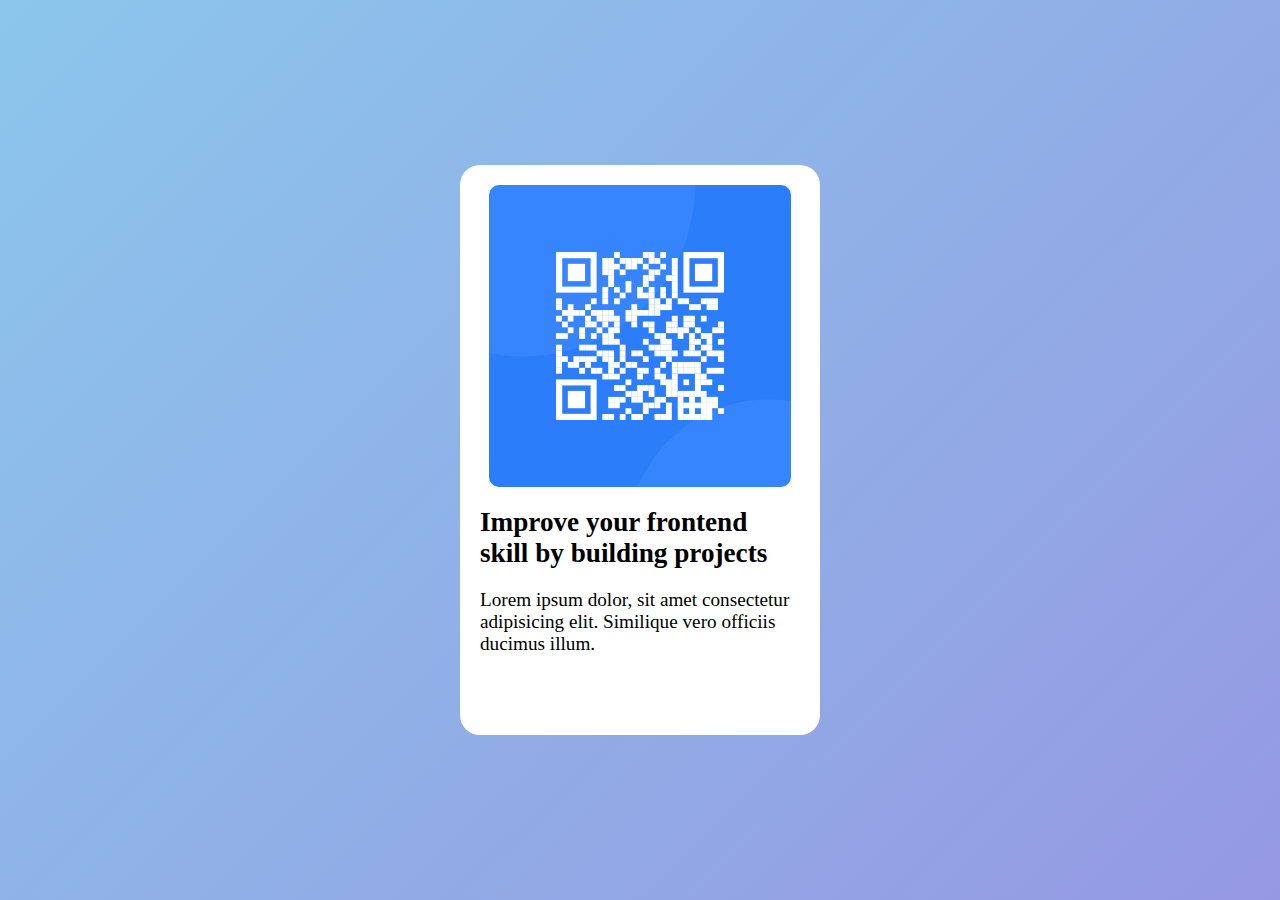
<file: html & css projects/card1/index.html>
<!DOCTYPE html>
<html lang="en">
<head>
    <meta charset="UTF-8">
    <meta name="viewport" content="width=device-width, initial-scale=1.0">
    <title>Document</title>
    <link rel="stylesheet" href="cardno1.css">
</head>
<body>
    <div class="container">
        <div class="card">
            <img src="qrcode.png" alt="qrcode">
            <h2>Improve your frontend skill by building projects</h2>
            <p>Lorem ipsum dolor, sit amet consectetur adipisicing elit. Similique vero officiis ducimus illum.</p>
        </div>

    </div>
</body>
</html>
</file>
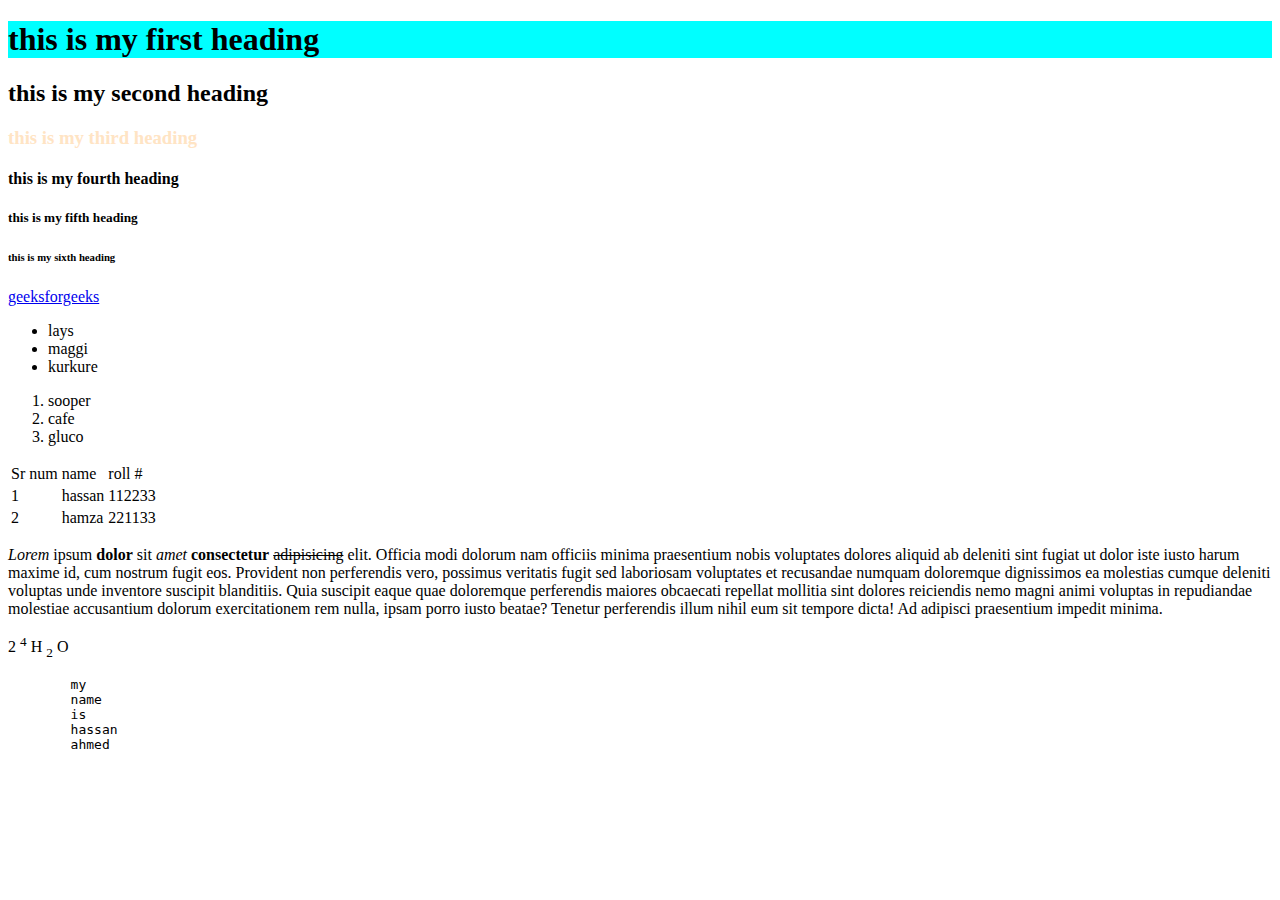
<file: HTML/basics(semantic)_tags.html>
<!DOCTYPE html>
<html lang="en">
<head>
    <meta charset="UTF-8">
    <meta name="viewport" content="width=device-width, initial-scale=1.0">
    <title>Document</title>
</head>
<body>
    <h1 style="background-color: aqua;">this is my first heading</h1>
    <h2>this is my second heading</h2>
    <h3 style="color: bisque;">this is my third heading</h3>
    <h4>this is my fourth heading</h4>
    <h5>this is my fifth heading</h5>
    <h6>this is my sixth heading</h6>
    <a href="https://www.geeksforgeeks.org/data-structures/">geeksforgeeks</a>
    <ul>
        <li>lays</li>
        <li>maggi</li>
        <li>kurkure</li>
    </ul>
    <ol>
        <li>sooper</li>
        <li>cafe</li>
        <li>gluco</li>
    </ol>
    <!-- table>(tr>td*3)*3 -->
    <table>
        <tr>
            <td>Sr num</td>
            <td>name</td>
            <td>roll #</td>
        </tr>
        <tr>
            <td>1</td>
            <td>hassan</td>
            <td>112233</td>
        </tr>
        <tr>
            <td>2</td>
            <td>hamza</td>
            <td>221133</td>
        </tr>
    </table>
    <p><i>Lorem</i> ipsum <b>dolor</b> sit <em>amet</em> <strong>consectetur</strong> <s>adipisicing</s> elit. Officia modi dolorum nam officiis minima praesentium nobis voluptates dolores aliquid ab deleniti sint fugiat ut dolor iste iusto harum maxime id, cum nostrum fugit eos. Provident non perferendis vero, possimus veritatis fugit sed laboriosam voluptates et recusandae numquam doloremque dignissimos ea molestias cumque deleniti voluptas unde inventore suscipit blanditiis. Quia suscipit eaque quae doloremque perferendis maiores obcaecati repellat mollitia sint dolores reiciendis nemo magni animi voluptas in repudiandae molestiae accusantium dolorum exercitationem rem nulla, ipsam porro iusto beatae? Tenetur perferendis illum nihil eum sit tempore dicta! Ad adipisci praesentium impedit minima.</p>
    <p>2 <sup>4</sup>
        H <sub>2</sub> O
    </p>
    <pre>
        my
        name 
        is 
        hassan 
        ahmed
    </pre>
</body>
</html>
</file>
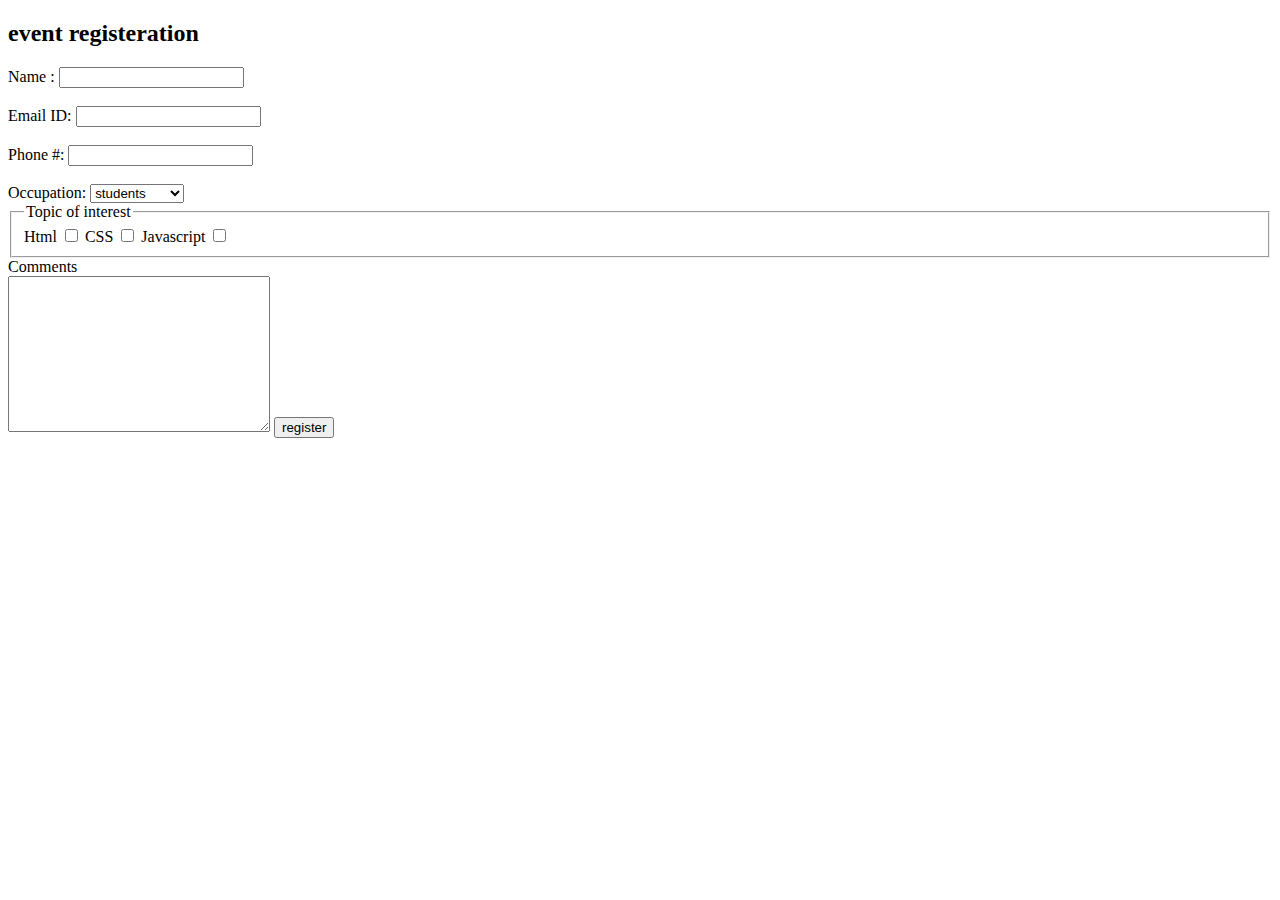
<file: HTML/form_practice.html>
<!DOCTYPE html>
<html lang="en">
<head>
    <meta charset="UTF-8">
    <meta name="viewport" content="width=device-width, initial-scale=1.0">
    <title>Document</title>
</head>
<body>
    <h2>event registeration</h2>
    <form >
        <label for="name">Name : </label>
        <input type="text" id="name" name="name">
        <br> <br>
        <label for="emailid">Email ID: </label>
        <input type="text" id="emailid" name="emailid">
        <br> <br>
        <label for="phone">Phone #: </label>
        <input type="tel" id="phone" name="phone">
        <br> <br>
        <label for="occupation">Occupation: </label>
        <select name="occupation" id="occupation">
            <option value="students">students</option>
            <option value="professional">professional</option>
            <option value="others">others</option>
        </select>
        <fieldset>
            <legend>Topic of interest</legend>
            <label for="html">Html</label>
            <input type="checkbox" id="html" name="html">
            <label for="html">CSS</label>
            <input type="checkbox" id="css" name="css">
            <label for="html">Javascript</label>
            <input type="checkbox" id="Javascript" name="Javascript">
        </fieldset>
        <label for="comments">Comments</label><br>
        <textarea name="comments" id="comments" cols="30" rows="10"></textarea>
        <input type="submit" value="register">
    </form>

</body>
</html>
</file>
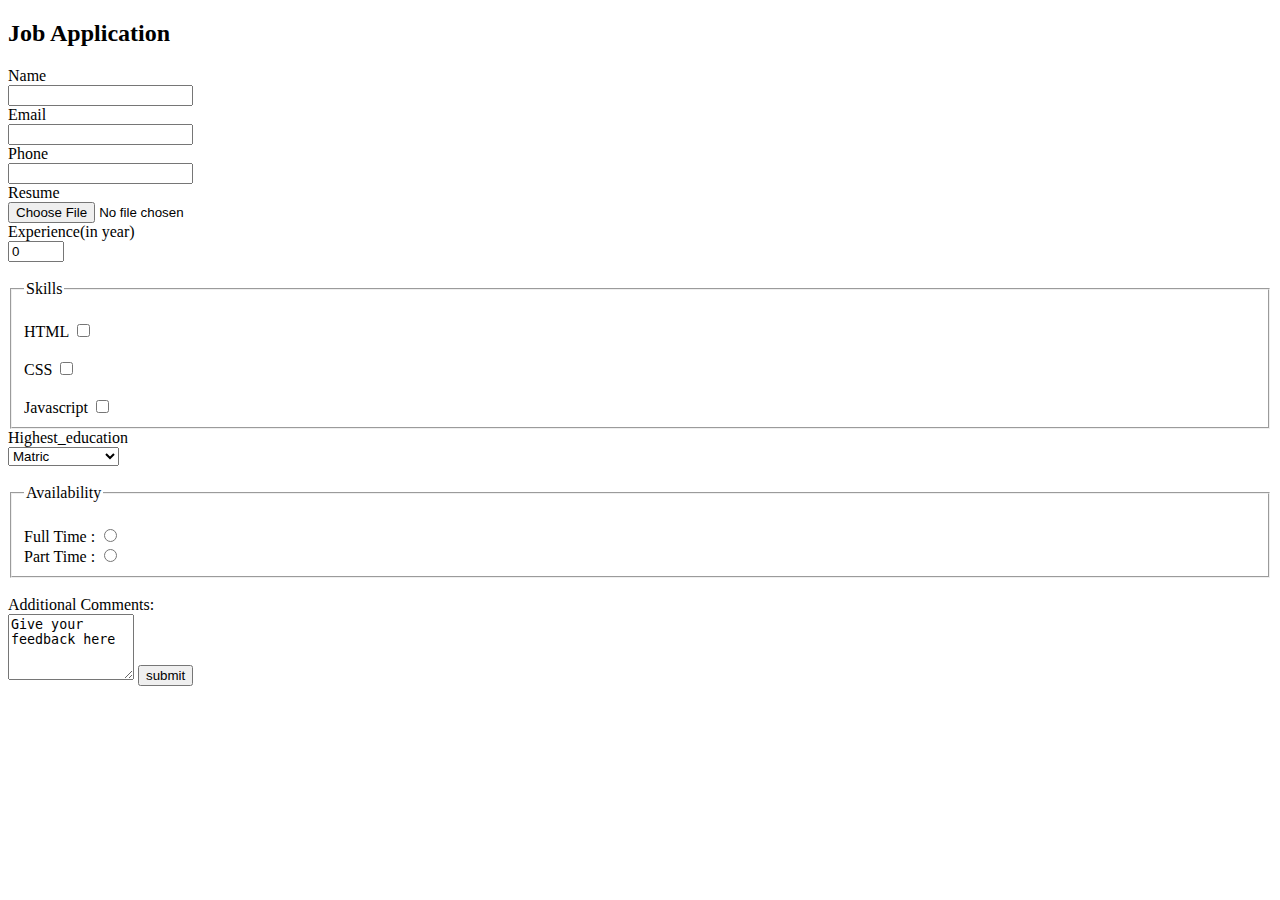
<file: HTML/form_practice2.html>
<!DOCTYPE html>
<html lang="en">
<head>
    <meta charset="UTF-8">
    <meta name="viewport" content="width=device-width, initial-scale=1.0">
    <title>Document</title>
</head>
<body>
<h2>Job Application</h2>
<form >
    <label for="name">Name</label><br>
    <input type="text" id="name" name="name" > <br>
    <label for="email">Email</label><br>
    <input type="email" id="email" name="email" >
    <br>
    <label for="phone">Phone</label><br>
    <input type="tel" id="phone" name="phone" >
    <br>
    <label for="resume">Resume</label><br>
    <input type="file" name="resume" id="resume">
    <br>
    <label for="counter">Experience(in year)</label><br>
    <input type="number" id="counter" max="50" min="0" name="counter" value="0">
    <br>
    <br>
    <fieldset>
        <legend>Skills</legend>
        <br>
        <label for="html">HTML</label>
        <input type="checkbox" id="html" name="html">
        <br>
        <br>
        <label for="css">CSS</label>
        <input type="checkbox" id="css" name="css">
        <br>
        <br>
        <label for="javascript">Javascript</label>
        <input type="checkbox" id="javascript" name="javascript">
        <br>

    </fieldset>
    <label for="highedu">Highest_education</label><br>
    <select name="highedu" id="highedu">
        <option value="a">Matric</option>
        <option value="b">Inter </option>
        <option value="c">Undergraduate</option>
        <option value="d">Graduate</option>
    </select>
<br><br>
    <fieldset>
        <legend>Availability</legend><br>
        <label for="full_time">Full Time : </label>
        <input type="radio" name="Availability" id="full_time">
        <br><label for="part_time">Part Time : </label>
        <input type="radio" name="Availability" id="part_time">
    
    </fieldset>
    <br>
    <label for="comments">Additional Comments:</label><br>
    <textarea name="comments" id="comments" cols="13" rows="4" >Give your feedback here</textarea>
    <input type="submit" value="submit">
</form>
</body>
</html>
</file>
<file: html & css projects/card1/cardno1.css>
*{
    margin: 0px;
    padding: 0px;
    box-sizing: border-box;
}
.container{
    height: 100vh;
    width: 100vw;
    background-color: #8BC6EC;
    background-image: linear-gradient(135deg, #8BC6EC 0%, #9599E2 100%);
    display: flex;
    justify-content: center;
    align-items: center;
}
.card{
    background-color: white;
    width: 360px;
    height: 570px;
    border-radius: 20px;
    display: flex;
    flex-direction: column;
    align-items: center;
    gap: 20px;
    padding: 20px;
}
.card img{
    height: 57%;
    border-radius: 10px;

}
.card h2{
    font-weight: bold;
    font-size: 1.7rem;
}
.card p{
    font-size:1.2em ;
}
</file>
